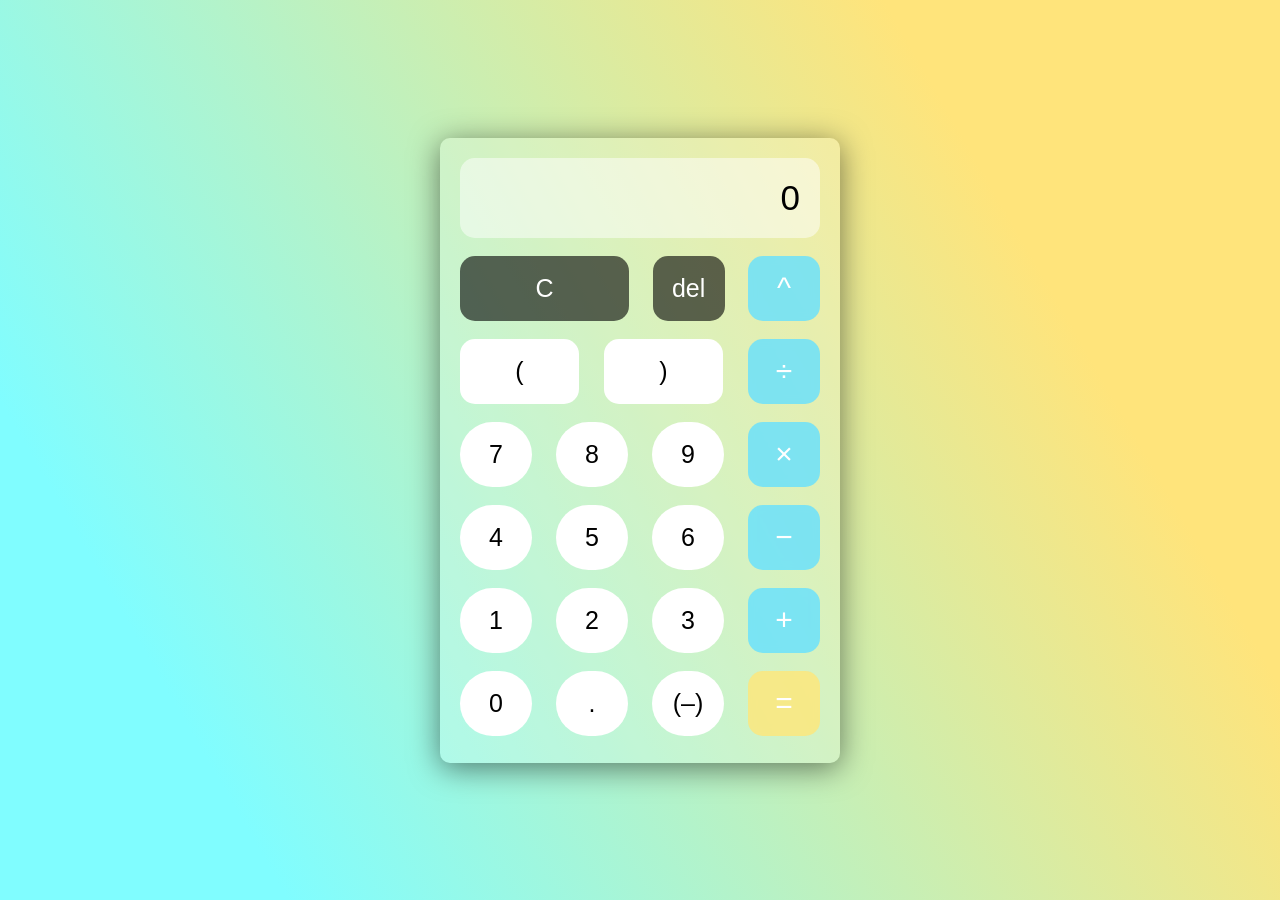
<file: index.html>
<!DOCTYPE html>
<html lang="en">
<head>
  <meta charset="UTF-8">
  <meta http-equiv="X-UA-Compatible" content="IE=edge">
  <meta name="viewport" content="width=device-width, initial-scale=1.0">
  <meta name="description" content="Calculator app I made to learn HTML, CSS, and JavaScript">
  <meta name="author" content="Ben Lischin">
  <title>Ben's Calculator</title>
  <link rel="stylesheet" href="calculator_style.css">
</head>
<body>
  <div class="calculator">
    <section class="calc-screen"></section>
    <section class="calc-buttons">
      <div class="button-row">
        <button class="clear-button" id="c">C</button>
        <button class="del-button" id="del">del</button>
        <button class="operation-button" id="^">^</button>
      </div>
      <div class="button-row">
        <button class="paren-button" id="(">(</button>
        <button class="paren-button" id=")">)</button>
        <button class="operation-button"id="/">&divide;</button>
      </div>
      <div class="button-row">
        <button class="button" id="7">7</button>
        <button class="button" id="8">8</button>
        <button class="button" id="9">9</button>
        <button class="operation-button" id="x">&times;</button>
      </div>
      <div class="button-row">
        <button class="button" id="4">4</button>
        <button class="button" id="5">5</button>
        <button class="button" id="6">6</button>
        <button class="operation-button" id="-">&minus;</button>
      </div>
      <div class="button-row">
        <button class="button" id="1">1</button>
        <button class="button" id="2">2</button>
        <button class="button" id="3">3</button>
        <button class="operation-button" id="+">&plus;</button>
      </div>
      <div class="button-row">
        <button class="button" id="0">0</button>
        <button class="button" id=".">.</button>
        <button class="button" id="(-)">(–)</button>
        <button class="equals-button" id="=">=</button>
      </div>
    </section>
  </div>

  <script src="calculator_function.js"></script>
</body>
</html>
</file>
<file: calculator_style.css>
html{
  box-sizing: border-box;
  height: 100%;
}

* {
  box-sizing: inherit;
  margin: 0;
  padding: 0;
}

body{
  align-items: center;  
  background: linear-gradient(60deg, rgba(128,253,355,1) 16%, rgba(255,228,123,1) 78%);
  display:flex;
  font-display: swap;
  height: inherit;
  justify-content:center;
}

.calculator{
  background: rgba(255,255,255,0.2);
  border: none;
  outline: none;
  border-radius: 10px;
  box-shadow: 0 5px 30px rgba(0,0,0,.5);
  width: 400px;
  height: 625px;
  padding: 20px;
}

.calc-screen{
  background: rgba(255,255,255,.5);
  border: none;
  outline: none;
  border-radius: 15px;
  font-size: 35px;
  text-align: right;
  height: 80px;
  padding: 20px;
  font-family: 'Trebuchet MS', sans-serif;
  color:black;
  white-space: nowrap;
  overflow-x: auto;
  overflow-y: hidden;
}

.button-row{
  display: flex;
  justify-content: space-between;
  margin: 5% 0;
}

.button{
  background: rgba(255,255,255,1);
  border: none;
  outline: none;
  color: black;
  font-family: 'Trebuchet MS', sans-serif;
  border-radius: 100px;
  flex-basis: 20%;
  height: 65px;
  font-size: 25px;
}

.clear-button{
  background: rgba(0,0,0,.6);
  border: none;
  outline: none;
  color: white;
  font-family: 'Trebuchet MS', sans-serif;
  border-radius: 15px;
  flex-basis: 47%;
  height: 65px;
  font-size: 25px;
}

.del-button{
    background: rgba(0,0,0,.6);
    border: none;
    outline: none;
    color: white;
    font-family: 'Trebuchet MS', sans-serif;
    border-radius: 15px;
    flex-basis: 20%;
    height: 65px;
    font-size: 25px;
}

.paren-button{
  background: rgba(255,255,255,1);
  border: none;
  outline: none;
  color: black;
  font-family: 'Trebuchet MS', sans-serif;
  border-radius: 15px;
  flex-basis: 33%;
  height: 65px;
  font-size: 25px;
}

.operation-button{
  backdrop-filter: blur(5px);
  -webkit-backdrop-filter: blur(5px);
  background: rgba(100, 224, 255, 0.8);
  border: none;
  outline: none;
  color: white;
  font-family: 'Trebuchet MS', sans-serif;
  border-radius: 15px;
  flex-basis: 20%;
  height: 65px;
  font-size: 30px;
}

.equals-button{
  backdrop-filter: blur(5px);
  -webkit-backdrop-filter: blur(5px);
  background: rgba(255, 231, 120, 0.8);
  border: none;
  outline: none;
  color: white;
  font-family: 'Trebuchet MS', sans-serif;
  border-radius: 15px;
  flex-basis: 20%;
  height: 65px;
  font-size: 30px;
}


.button:hover{
  background-color: inherit;
}

.clear-button:hover{
  background-color: inherit;
  color: inherit;
}

.del-button:hover{
  background-color: inherit;
  color: inherit;
}

.paren-button:hover{
  background-color: inherit;
}

.operation-button:hover{
  background-color: inherit;
  color: inherit;
}

.equals-button:hover{
  background-color: inherit;
  color: inherit;
}

.operation-button:active{
  background-color: pink;
}

.equals-button:active{
  background-color: pink;
}
</file>
